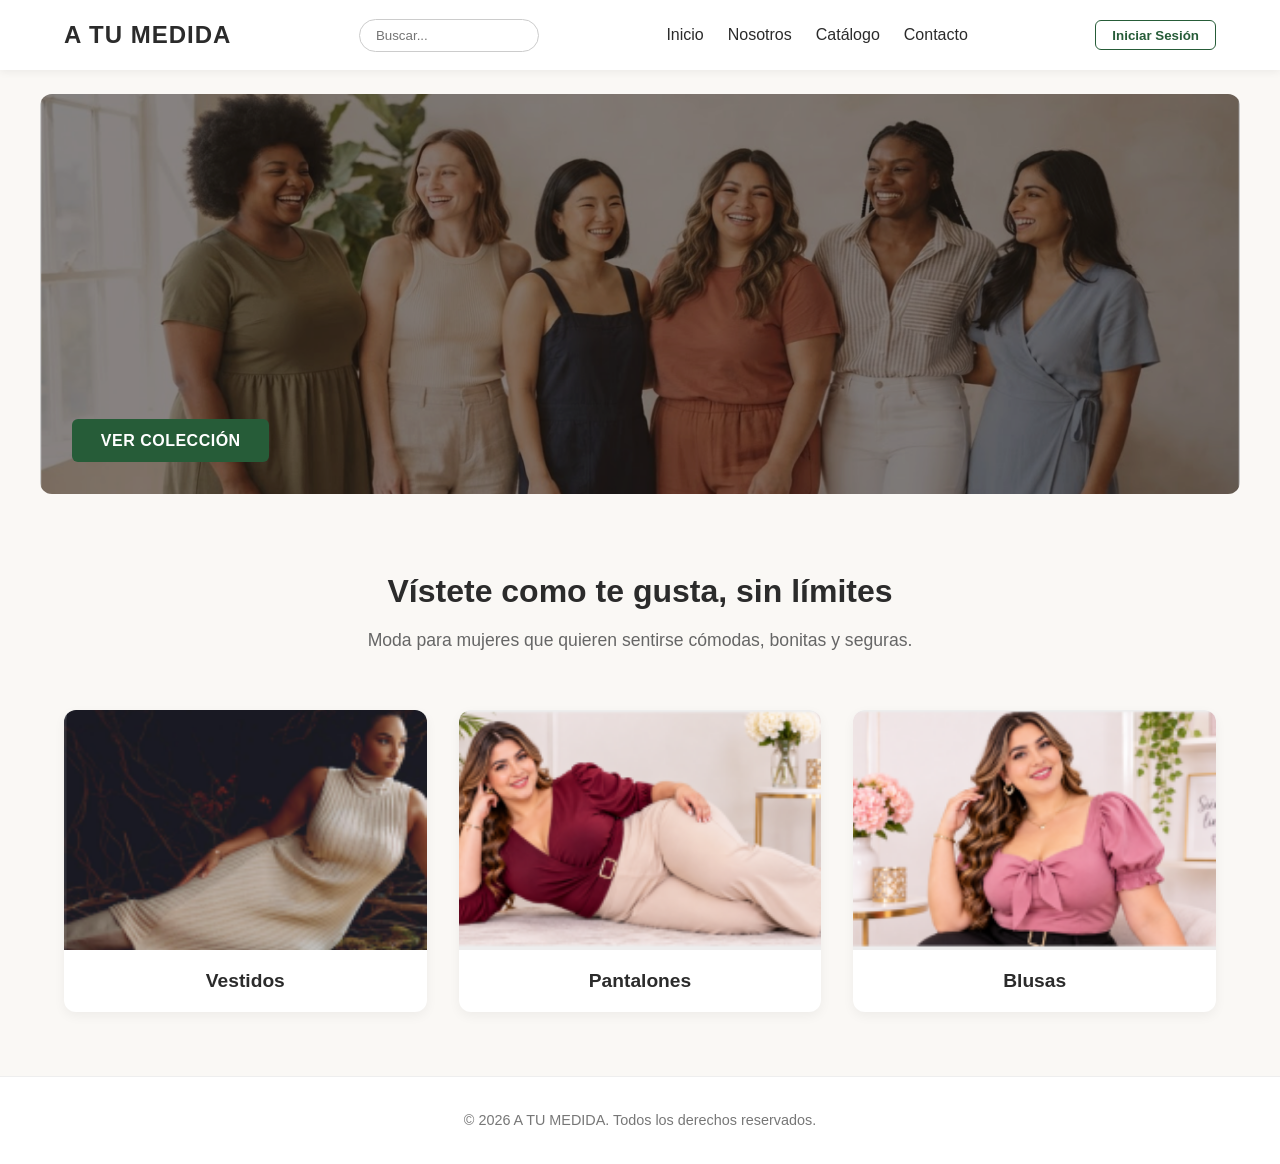
<file: index.html>
<!DOCTYPE html>
<html lang="es">
<head>
  <meta charset="UTF-8">
  <meta name="viewport" content="width=device-width, initial-scale=1.0">
  <title>A TU MEDIDA - Moda Femenina</title>
  <link rel="stylesheet" href="styles.css">
</head>
<body>

  <!-- Encabezado principal -->
  <header class="header">
    <div class="header-container">
      <h1 class="logo">A TU MEDIDA</h1>
      
      <div class="search-bar">
        <input type="text" placeholder="Buscar..." aria-label="Buscar productos">
      </div>

      <nav class="nav">
        <ul class="nav-list">
          <li><a href="#inicio" class="nav-link">Inicio</a></li>
          <li><a href="#nosotros" id="btn-nosotros" class="nav-link">Nosotros</a></li>
          <li><a href="catalogo/index.html" id="btn-productos" class="nav-link">Catálogo</a></li>
          <li><a href="#contacto" class="nav-link">Contacto</a></li>
        </ul>
      </nav>

      <button id="btn-login" class="btn-login">Iniciar Sesión</button>
    </div>
  </header>

  <!-- Contenido principal -->
  <main>
    <!-- Hero / Banner Principal -->
    <section id="inicio" class="hero">
      <div class="hero-overlay"></div>
      <img src="./images/portada.image1.png" alt="Banner principal de colección" class="hero-img">
      <div class="hero-content">
        <button id="btn-ver-coleccion" class="btn-primary">VER COLECCIÓN</button>
      </div>
    </section>

    <!-- Sección de Mensaje / Propuesta de Valor -->
    <section id="nosotros" class="value-prop">
      <h2>Vístete como te gusta, sin límites</h2>
      <p>Moda para mujeres que quieren sentirse cómodas, bonitas y seguras.</p>
    </section>

    <!-- Sección de Productos / Categorías -->
    <section id="productos" class="catalog">
      <div class="catalog-grid">
        
        <article class="product-card">
          <div class="card-image-wrapper">
            <img src="./images/vestido.imagen1.png" alt="Vestido largo acanalado">
          </div>
          <div class="card-footer">
            <h3>Vestidos</h3>
          </div>
        </article>

        <article class="product-card">
          <div class="card-image-wrapper">
            <img src="./images/images.pantalones2.png" alt="Pantalón beige con blusa guinda">
          </div>
          <div class="card-footer">
            <h3>Pantalones</h3>
          </div>
        </article>

        <article class="product-card">
          <div class="card-image-wrapper">
            <img src="./images/blusas.images3.png" alt="Blusa rosada con lazo">
          </div>
          <div class="card-footer">
            <h3>Blusas</h3>
          </div>
        </article>

      </div>
    </section>
  </main>

  <!-- Pie de página -->
  <footer id="contacto" class="footer">
    <p>&copy; 2026 A TU MEDIDA. Todos los derechos reservados.</p>
  </footer>

  <!-- Modal / Diálogo de Inicio de Sesión -->
  <div id="modal-login" class="modal" aria-hidden="true">
    <div class="modal-content">
      <span id="close-modal" class="close-btn">&times;</span>
      <h3>Iniciar Sesión</h3>
      <form id="form-login">
        <div class="form-group">
          <label for="email">Correo Electrónico:</label>
          <input type="email" id="email" required placeholder="tu@email.com">
        </div>
        <div class="form-group">
          <label for="password">Contraseña:</label>
          <input type="password" id="password" required placeholder="••••••••">
        </div>
        <button type="submit" class="btn-primary">Entrar</button>
      </form>
    </div>
  </div>

  <script src="script.js"></script>
</body>
</html>
</file>
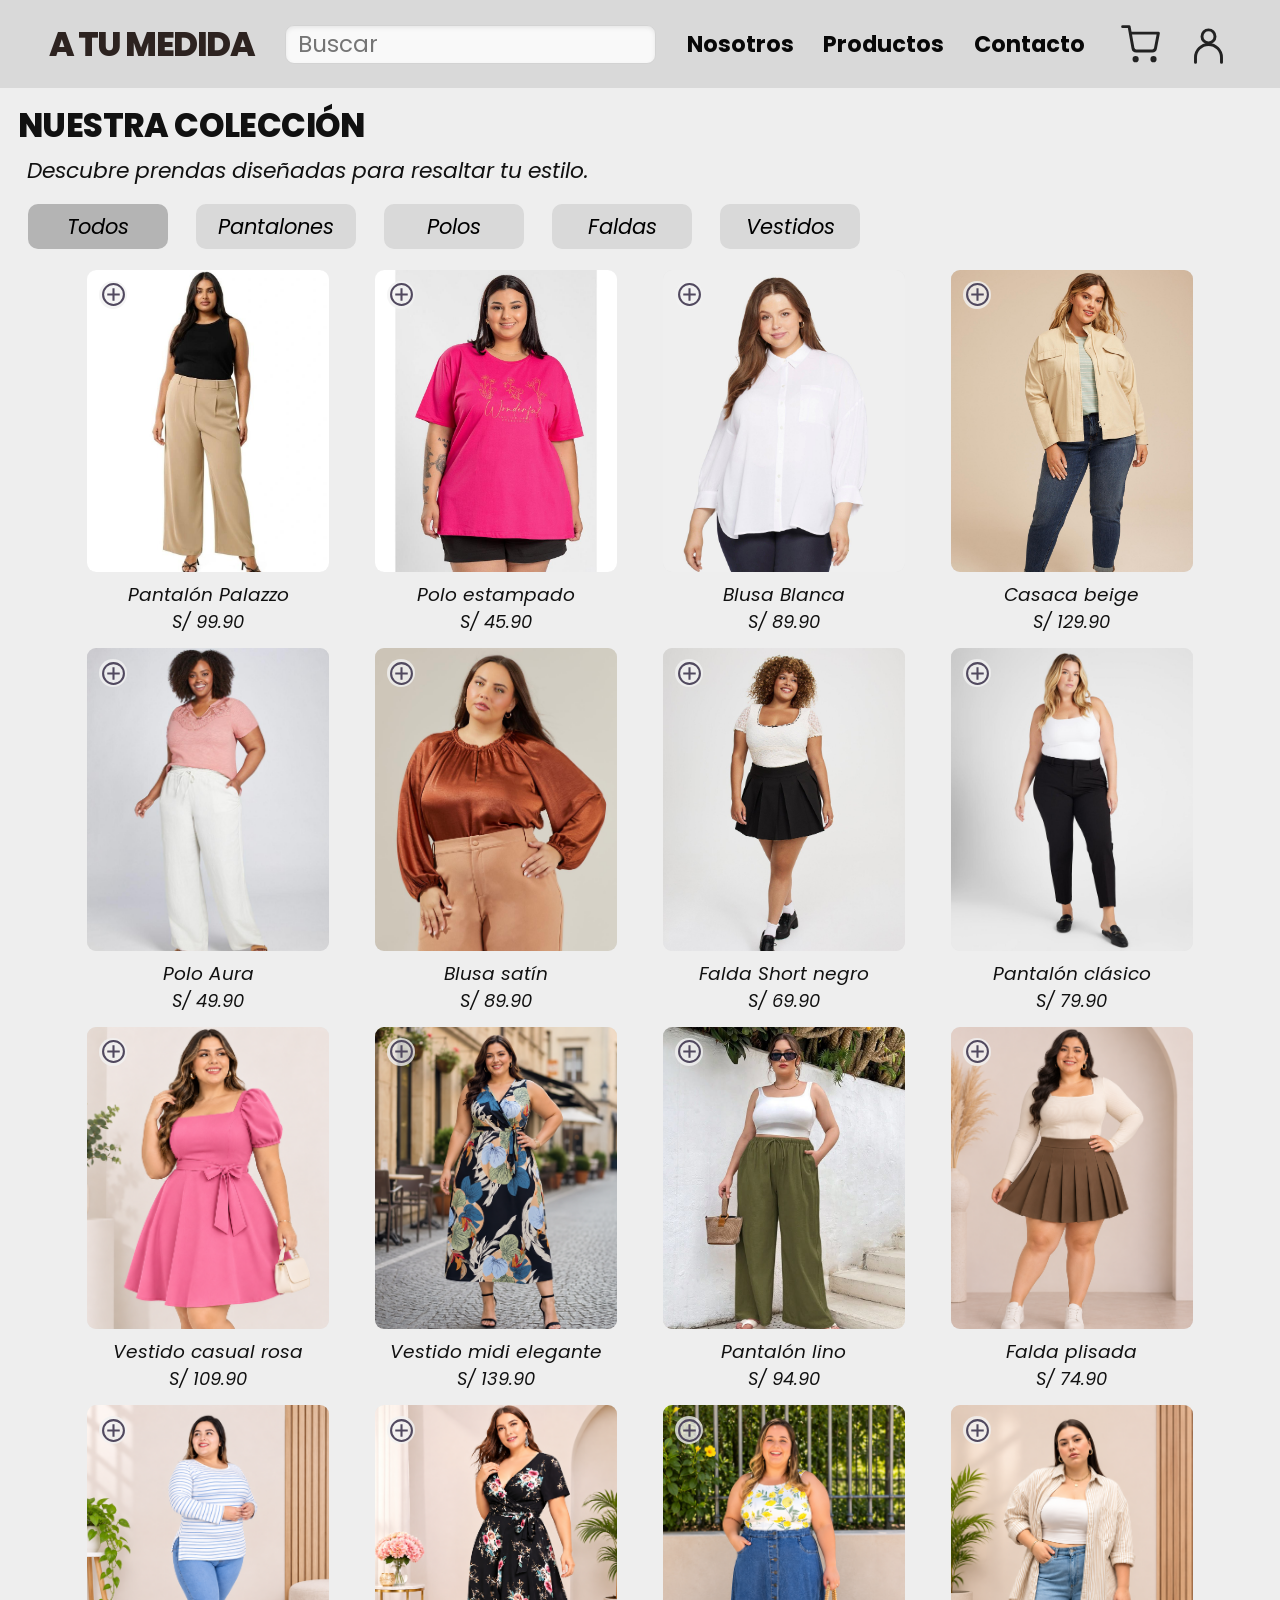
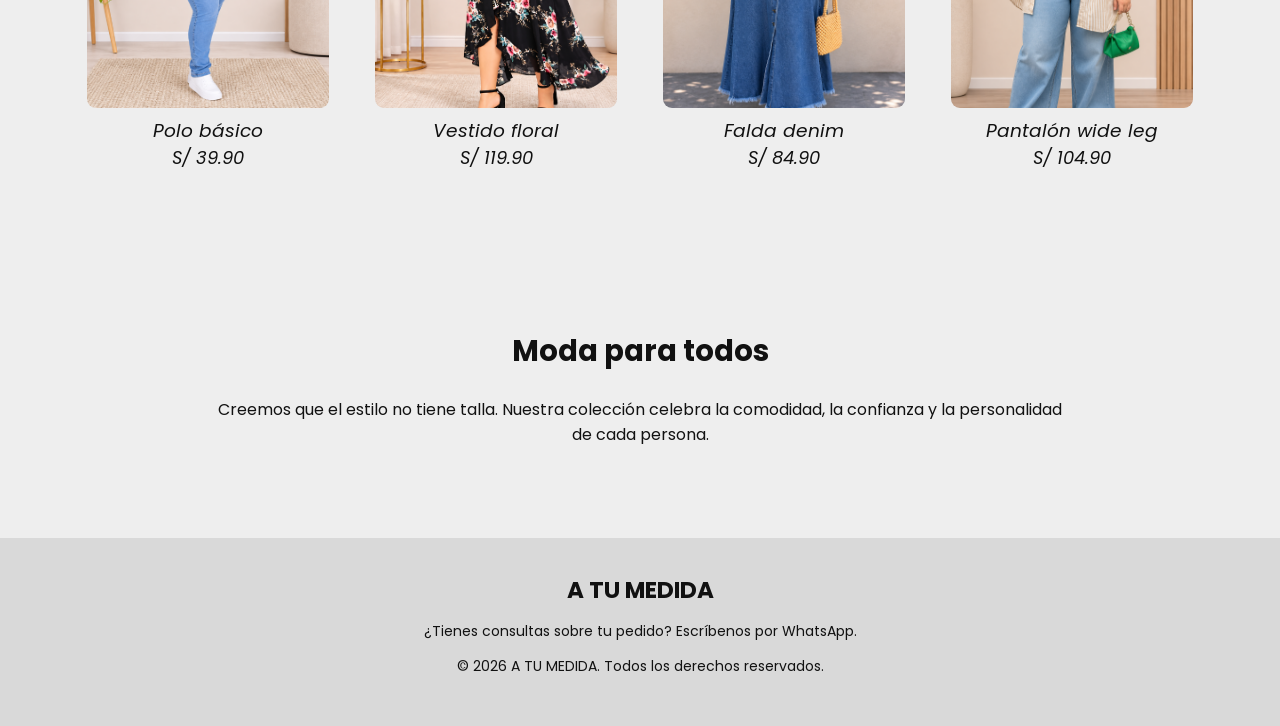
<file: catalogo/index.html>
<!doctype html>
<html lang="es">
<head>
  <meta charset="UTF-8">
  <meta name="viewport" content="width=device-width, initial-scale=1">
  <meta name="theme-color" content="#d9d9d9">
  <meta name="description" content="A TU MEDIDA: moda inclusiva para todos los estilos y tallas.">
  <title>A TU MEDIDA | Moda para todos</title>
  <link rel="preconnect" href="https://fonts.googleapis.com">
  <link rel="preconnect" href="https://fonts.gstatic.com" crossorigin>
  <link href="https://fonts.googleapis.com/css2?family=Poppins:wght@400;500;600;700;800&display=swap" rel="stylesheet">
  <link rel="stylesheet" href="styles.css">
  <script src="script.js" defer></script>
</head>
<body id="inicio">
  <header class="site-header">
    <div class="header-inner">
      <a class="brand" href="../index.html" aria-label="A TU MEDIDA, ir al inicio">A TU MEDIDA</a>
      <form class="search-form" role="search" id="searchForm">
        <label class="sr-only" for="searchInput">Buscar productos</label>
        <input id="searchInput" type="search" placeholder="Buscar" autocomplete="off">
      </form>
      <nav class="main-nav" aria-label="Navegación principal">
        <a href="#nosotros">Nosotros</a><a href="#productos">Productos</a><a href="#contacto">Contacto</a>
      </nav>
      <div class="header-actions">
        <button class="icon-button cart-toggle" id="cartToggle" aria-label="Abrir carrito" aria-controls="cartPanel" aria-expanded="false" type="button">
          <svg viewBox="0 0 24 24" aria-hidden="true"><circle cx="9" cy="21" r="1"/><circle cx="20" cy="21" r="1"/><path d="M1 1h4l2.4 13.4a2 2 0 0 0 2 1.6h9.8a2 2 0 0 0 2-1.6L23 5H6"/></svg>
          <span id="cartCount" class="cart-count" hidden>0</span>
        </button>
        <div class="account-wrapper">
          <button class="icon-button" id="accountToggle" aria-label="Abrir opciones de usuario" aria-controls="accountMenu" aria-expanded="false" type="button"><svg viewBox="0 0 24 24" aria-hidden="true"><circle cx="12" cy="7" r="4"/><path d="M4 23v-3a8 8 0 0 1 16 0v3"/></svg></button>
          <section class="account-menu" id="accountMenu" aria-label="Cuenta" hidden>
            <h2>Mi cuenta</h2><p>Accede o crea una cuenta de demostración.</p>
            <form id="accountForm">
              <label for="accountName">Nombre</label><input id="accountName" type="text" placeholder="Tu nombre" required maxlength="60">
              <label for="accountEmail">Correo electrónico</label><input id="accountEmail" type="email" placeholder="correo@ejemplo.com" required>
              <button class="primary-button" type="submit">Registrarme / ingresar</button>
            </form>
            <p id="accountMessage" role="status"></p>
          </section>
        </div>
      </div>
    </div>
  </header>

  <main>
    <section class="collection" id="productos" aria-labelledby="collectionTitle">
      <div class="section-intro"><h1 id="collectionTitle">NUESTRA COLECCIÓN</h1><p>Descubre prendas diseñadas para resaltar tu estilo.</p></div>
      <div class="filters" role="group" aria-label="Filtrar por tipo de prenda">
        <button class="filter active" data-category="Todos" aria-pressed="true">Todos</button>
        <button class="filter" data-category="Pantalones" aria-pressed="false">Pantalones</button>
        <button class="filter" data-category="Polos" aria-pressed="false">Polos</button>
        <button class="filter" data-category="Faldas" aria-pressed="false">Faldas</button>
        <button class="filter" data-category="Vestidos" aria-pressed="false">Vestidos</button>
      </div>
      <p id="resultsMessage" class="results-message" role="status"></p>
      <div id="productGrid" class="product-grid" aria-live="polite"></div>
    </section>
    <section class="info-section" id="nosotros"><h2>Moda para todos</h2><p>Creemos que el estilo no tiene talla. Nuestra colección celebra la comodidad, la confianza y la personalidad de cada persona.</p></section>
  </main>
  <footer id="contacto"><strong>A TU MEDIDA</strong><p>¿Tienes consultas sobre tu pedido? Escríbenos por WhatsApp.</p><p>© <span id="year"></span> A TU MEDIDA. Todos los derechos reservados.</p></footer>

  <div class="overlay" id="overlay" hidden></div>
  <aside class="cart-panel" id="cartPanel" aria-label="Carrito de compras" aria-modal="true" role="dialog" tabindex="-1" hidden>
    <div class="cart-header"><h2>Mi carrito</h2><button id="closeCart" class="close-button" aria-label="Cerrar carrito" type="button">×</button></div>
    <div id="cartItems" class="cart-items"></div>
    <div class="cart-bottom"><div class="cart-total"><span>Total</span><strong id="cartTotal">S/ 0.00</strong></div><button class="primary-button" id="checkoutButton" type="button">Pagar por WhatsApp</button><small>El pedido se enviará por WhatsApp para coordinar el pago. No se realiza ningún cobro en esta web.</small></div>
  </aside>
  <div class="toast" id="toast" role="status" aria-live="polite"></div>
</body>
</html>
</file>
<file: styles.css>
/* Reseteo y variables de diseño */
:root {
  --primary-color: #265C38; /* Verde oscuro del botón */
  --primary-hover: #1e482c;
  --text-dark: #2b2b2b;
  --bg-light: #FAF8F5;     /* Fondo claro elegante */
  --white: #ffffff;
  --font-family: 'Segoe UI', Tahoma, Geneva, Verdana, sans-serif;
  --max-width: 1200px;
}

* {
  box-sizing: border-box;
  margin: 0;
  padding: 0;
}

body {
  font-family: var(--font-family);
  background-color: var(--bg-light);
  color: var(--text-dark);
  line-height: 1.6;
}

/* 1. Header & Navegación */
.header {
  background-color: var(--white);
  box-shadow: 0 2px 8px rgba(0,0,0,0.06);
  position: sticky;
  top: 0;
  z-index: 100;
}

.header-container {
  max-width: var(--max-width);
  margin: 0 auto;
  padding: 1rem 1.5rem;
  display: flex;
  align-items: center;
  justify-content: space-between;
  gap: 1rem;
  flex-wrap: wrap;
}

.logo {
  font-size: 1.5rem;
  font-weight: 700;
  letter-spacing: 1px;
}

.search-bar input {
  padding: 0.5rem 1rem;
  border: 1px solid #ccc;
  border-radius: 20px;
  outline: none;
  width: 180px;
  transition: width 0.3s ease;
}

.search-bar input:focus {
  width: 220px;
  border-color: var(--primary-color);
}

.nav-list {
  display: flex;
  list-style: none;
  gap: 1.5rem;
}

.nav-link {
  text-decoration: none;
  color: var(--text-dark);
  font-weight: 500;
  transition: color 0.3s ease;
}

.nav-link:hover {
  color: var(--primary-color);
}

.btn-login {
  background-color: transparent;
  border: 1.5px solid var(--primary-color);
  color: var(--primary-color);
  padding: 0.4rem 1rem;
  border-radius: 6px;
  font-weight: 600;
  cursor: pointer;
  transition: all 0.3s ease;
}

.btn-login:hover {
  background-color: var(--primary-color);
  color: var(--white);
}

/* 2. Hero Section */
.hero {
  position: relative;
  width: 100%;
  max-width: var(--max-width);
  margin: 1.5rem auto;
  border-radius: 12px;
  overflow: hidden;
  height: 400px;
}

.hero-img {
  width: 100%;
  height: 100%;
  object-fit: cover;
  display: block;
}

.hero-overlay {
  position: absolute;
  top: 0;
  left: 0;
  width: 100%;
  height: 100%;
  background: rgba(0, 0, 0, 0.15);
}

.hero-content {
  position: absolute;
  bottom: 2rem;
  left: 2rem;
}

.btn-primary {
  background-color: var(--primary-color);
  color: var(--white);
  border: none;
  padding: 0.8rem 1.8rem;
  font-size: 1rem;
  font-weight: 700;
  border-radius: 6px;
  cursor: pointer;
  letter-spacing: 0.5px;
  transition: background-color 0.3s ease, transform 0.2s ease;
}

.btn-primary:hover {
  background-color: var(--primary-hover);
  transform: translateY(-2px);
}

/* 3. Propuesta de Valor */
.value-prop {
  text-align: center;
  padding: 3rem 1.5rem 1.5rem;
  max-width: 800px;
  margin: 0 auto;
}

.value-prop h2 {
  font-size: 2rem;
  margin-bottom: 0.5rem;
  font-weight: 700;
}

.value-prop p {
  color: #666;
  font-size: 1.1rem;
}

/* 4. Catálogo / Galería de Tarjetas */
.catalog {
  max-width: var(--max-width);
  margin: 2rem auto 4rem;
  padding: 0 1.5rem;
}

.catalog-grid {
  display: grid;
  grid-template-columns: repeat(auto-fit, minmax(280px, 1fr));
  gap: 2rem;
}

.product-card {
  background-color: var(--white);
  border-radius: 12px;
  overflow: hidden;
  box-shadow: 0 4px 12px rgba(0,0,0,0.05);
  transition: transform 0.3s ease;
  display: flex;
  flex-direction: column;
}

.product-card:hover {
  transform: translateY(-5px);
}

.card-image-wrapper {
  width: 100%;
  height: 240px; 
  overflow: hidden;
}

.card-image-wrapper img {
  width: 100%;
  height: 100%;
  object-fit: cover; 
  object-position: center 20%; 
}

.card-footer {
  padding: 1rem;
  text-align: center;
}

.card-footer h3 {
  font-size: 1.2rem;
  font-weight: 600;
}

/* 5. Pie de página */
.footer {
  text-align: center;
  padding: 2rem;
  background-color: var(--white);
  border-top: 1px solid #eee;
  color: #777;
  font-size: 0.9rem;
}

/* 6. Modal de Login */
.modal {
  display: none;
  position: fixed;
  top: 0;
  left: 0;
  width: 100%;
  height: 100%;
  background-color: rgba(0, 0, 0, 0.5);
  justify-content: center;
  align-items: center;
  z-index: 1000;
}

.modal-content {
  background-color: var(--white);
  padding: 2rem;
  border-radius: 10px;
  width: 90%;
  max-width: 400px;
  position: relative;
}

.close-btn {
  position: absolute;
  top: 1rem;
  right: 1.2rem;
  font-size: 1.5rem;
  cursor: pointer;
}

.form-group {
  margin-bottom: 1.2rem;
}

.form-group label {
  display: block;
  margin-bottom: 0.3rem;
  font-size: 0.9rem;
}

.form-group input {
  width: 100%;
  padding: 0.6rem;
  border: 1px solid #ccc;
  border-radius: 4px;
}

/* Adaptabilidad Móvil (Responsive) */
@media (max-width: 768px) {
  .header-container {
    flex-direction: column;
    align-items: stretch;
    gap: 0.8rem;
  }

  .nav-list {
    justify-content: center;
  }

  .hero {
    height: 280px;
  }

  .value-prop h2 {
    font-size: 1.5rem;
  }
}
</file>
<file: catalogo/styles.css>
:root{--bg:#eee;--header:#d9d9d9;--ink:#111;--muted:#d9d9d9;--active:#b4b4b4;--accent:#29232c;--radius:10px}*{box-sizing:border-box}html{scroll-behavior:smooth}body{margin:0;background:var(--bg);color:var(--ink);font-family:Poppins,Arial,sans-serif}button,input{font:inherit}button{cursor:pointer}button:focus-visible,a:focus-visible,input:focus-visible{outline:3px solid #6e617a;outline-offset:3px}.sr-only{position:absolute;width:1px;height:1px;padding:0;margin:-1px;overflow:hidden;clip:rect(0,0,0,0);white-space:nowrap;border:0}[hidden]{display:none!important}.site-header{background:var(--header)}.header-inner{min-height:88px;max-width:1600px;margin:auto;padding:16px 3.8%;display:flex;align-items:center;gap:clamp(18px,2.4vw,42px)}.brand{font-size:clamp(24px,2.65vw,40px);font-weight:800;letter-spacing:-1.5px;color:#2d2320;text-decoration:none;white-space:nowrap}.search-form{flex:1;min-width:120px;max-width:415px}.search-form input{width:100%;height:39px;border:1px solid #d3d3d3;border-radius:9px;background:#f9f9f9;box-shadow:inset 0 2px 4px #00000013;padding:5px 12px;font-size:23px}.main-nav{display:flex;align-items:center;gap:clamp(12px,2.3vw,36px);margin-left:auto}.main-nav a{color:#080808;text-decoration:none;font-weight:700;font-size:clamp(16px,1.75vw,27px);white-space:nowrap}.main-nav a:hover{text-decoration:underline}.header-actions{display:flex;align-items:center;gap:20px}.icon-button{width:48px;height:50px;display:grid;place-items:center;background:transparent;border:0;position:relative;color:#222}.icon-button svg{width:39px;height:39px;fill:none;stroke:currentColor;stroke-width:1.8;stroke-linecap:round;stroke-linejoin:round}.cart-count{position:absolute;right:-2px;top:0;background:#2e2631;color:white;border-radius:100px;min-width:22px;height:22px;font-size:12px;line-height:22px;font-weight:700;text-align:center}.account-wrapper{position:relative}.account-menu{position:absolute;right:0;top:calc(100% + 12px);z-index:30;width:min(320px,90vw);padding:20px;background:#fff;box-shadow:0 12px 40px #0003;border-radius:12px}.account-menu h2{margin:0 0 5px}.account-menu p{font-size:13px}.account-menu form{display:grid;gap:7px}.account-menu label{font-size:13px;font-weight:600}.account-menu input{width:100%;padding:10px;border:1px solid #ccc;border-radius:6px;margin-bottom:7px}.collection{max-width:1510px;margin:auto;padding:13px 18px 60px}.section-intro h1{font-size:clamp(27px,2.55vw,38px);font-weight:800;line-height:1.25;margin:5px 0 7px;letter-spacing:-.6px}.section-intro p{font-size:clamp(17px,1.7vw,25px);font-style:italic;margin:0 0 17px 9px}.filters{display:flex;gap:28px;flex-wrap:wrap;padding-left:10px}.filter{background:var(--muted);border:0;border-radius:10px;padding:7px 22px;min-width:140px;font-size:21px;font-style:italic;transition:background .2s}.filter:hover,.filter.active{background:var(--active)}.results-message{min-height:12px;margin:9px 0 0;text-align:center;color:#555;font-size:13px}.product-grid{display:grid;grid-template-columns:repeat(4,minmax(0,1fr));column-gap:clamp(18px,3.6vw,58px);row-gap:13px;padding:0 clamp(0px,5.4vw,90px)}.product-card{text-align:center;min-width:0}.product-image-wrap{position:relative;width:100%;max-width:250px;margin:0 auto;aspect-ratio: .80;background:#e6e6e6;border-radius:9px;overflow:hidden}.product-image{width:100%;height:100%;object-fit:cover;object-position:center top;display:block}.add-button{position:absolute;top:11px;left:12px;border:0;border-radius:50%;background:#f3f3f3c9;width:28px;height:28px;padding:0;color:#51495f;display:grid;place-items:center}.add-button svg{width:25px;height:25px;fill:none;stroke:currentColor;stroke-width:2}.add-button:hover{background:#fff;transform:scale(1.08)}.product-card h2{font-size:clamp(15px,1.45vw,21px);font-weight:400;font-style:italic;line-height:1.3;margin:11px 0 1px}.product-card .price{font-size:clamp(15px,1.4vw,20px);font-style:italic;margin:0}.info-section{padding:55px 25px;max-width:900px;margin:20px auto;text-align:center}.info-section h2{font-size:29px}footer{text-align:center;background:#d9d9d9;padding:35px 20px;font-size:14px}footer strong{font-size:23px}.overlay{position:fixed;inset:0;background:#0007;z-index:40}.cart-panel{position:fixed;z-index:50;right:0;top:0;bottom:0;width:min(440px,100%);background:#fafafa;display:flex;flex-direction:column;box-shadow:-6px 0 25px #0003;padding:24px}.cart-header,.cart-total{display:flex;justify-content:space-between;align-items:center}.cart-header h2{margin:0}.close-button{font-size:34px;border:0;background:transparent}.cart-items{flex:1;overflow:auto;padding:15px 0}.cart-item{display:flex;gap:13px;border-bottom:1px solid #ddd;padding:12px 0}.cart-item img{width:75px;height:90px;object-fit:cover;border-radius:6px}.cart-item-content{flex:1}.cart-item-content h3{margin:0;font-size:15px}.cart-item-content p{margin:5px 0}.quantity-controls{display:flex;align-items:center;gap:10px}.quantity-controls button{border:1px solid #ccc;background:white;border-radius:5px;min-width:28px;height:28px}.remove-button{color:#9b2630;border:0;background:transparent;padding:4px 0;font-size:13px;text-decoration:underline}.cart-bottom{border-top:1px solid #ddd;padding-top:15px}.cart-total{font-size:21px;margin-bottom:15px}.primary-button{width:100%;border:0;border-radius:8px;background:#302833;color:white;padding:13px 15px;font-weight:600}.primary-button:hover{background:#51445a}.primary-button:disabled{opacity:.5;cursor:not-allowed}.cart-bottom small{display:block;margin-top:10px;color:#666;line-height:1.5}.toast{position:fixed;bottom:25px;left:50%;transform:translate(-50%,20px);background:#29232c;color:white;padding:12px 20px;border-radius:9px;z-index:60;box-shadow:0 5px 18px #0003;opacity:0;pointer-events:none;transition:.25s}.toast.visible{opacity:1;transform:translate(-50%,0)}@media(max-width:1150px){.header-inner{flex-wrap:wrap;gap:15px}.brand{margin-right:auto}.search-form{order:3;max-width:none;flex-basis:100%}.main-nav{margin-left:0}.product-grid{padding:0 15px;gap:24px}.filter{min-width:110px}}@media(max-width:800px){.header-inner{padding:12px 18px}.main-nav{order:4;width:100%;justify-content:center}.main-nav a{font-size:17px}.product-grid{grid-template-columns:repeat(2,minmax(0,1fr));column-gap:18px;row-gap:24px;padding:0 8px}.filters{gap:9px}.filter{font-size:16px;min-width:0;padding:9px 14px}.product-image-wrap{max-width:310px}.collection{padding:18px 14px 35px}}@media(max-width:430px){.brand{font-size:25px}.header-actions{gap:4px}.icon-button{width:39px}.icon-button svg{width:30px;height:30px}.section-intro p{margin-left:0}.main-nav{justify-content:space-between}.product-grid{padding:0;gap:17px 12px}.product-card h2{font-size:14px}.product-card .price{font-size:14px}.filter{font-size:14px}.search-form input{font-size:17px}}
</file>
